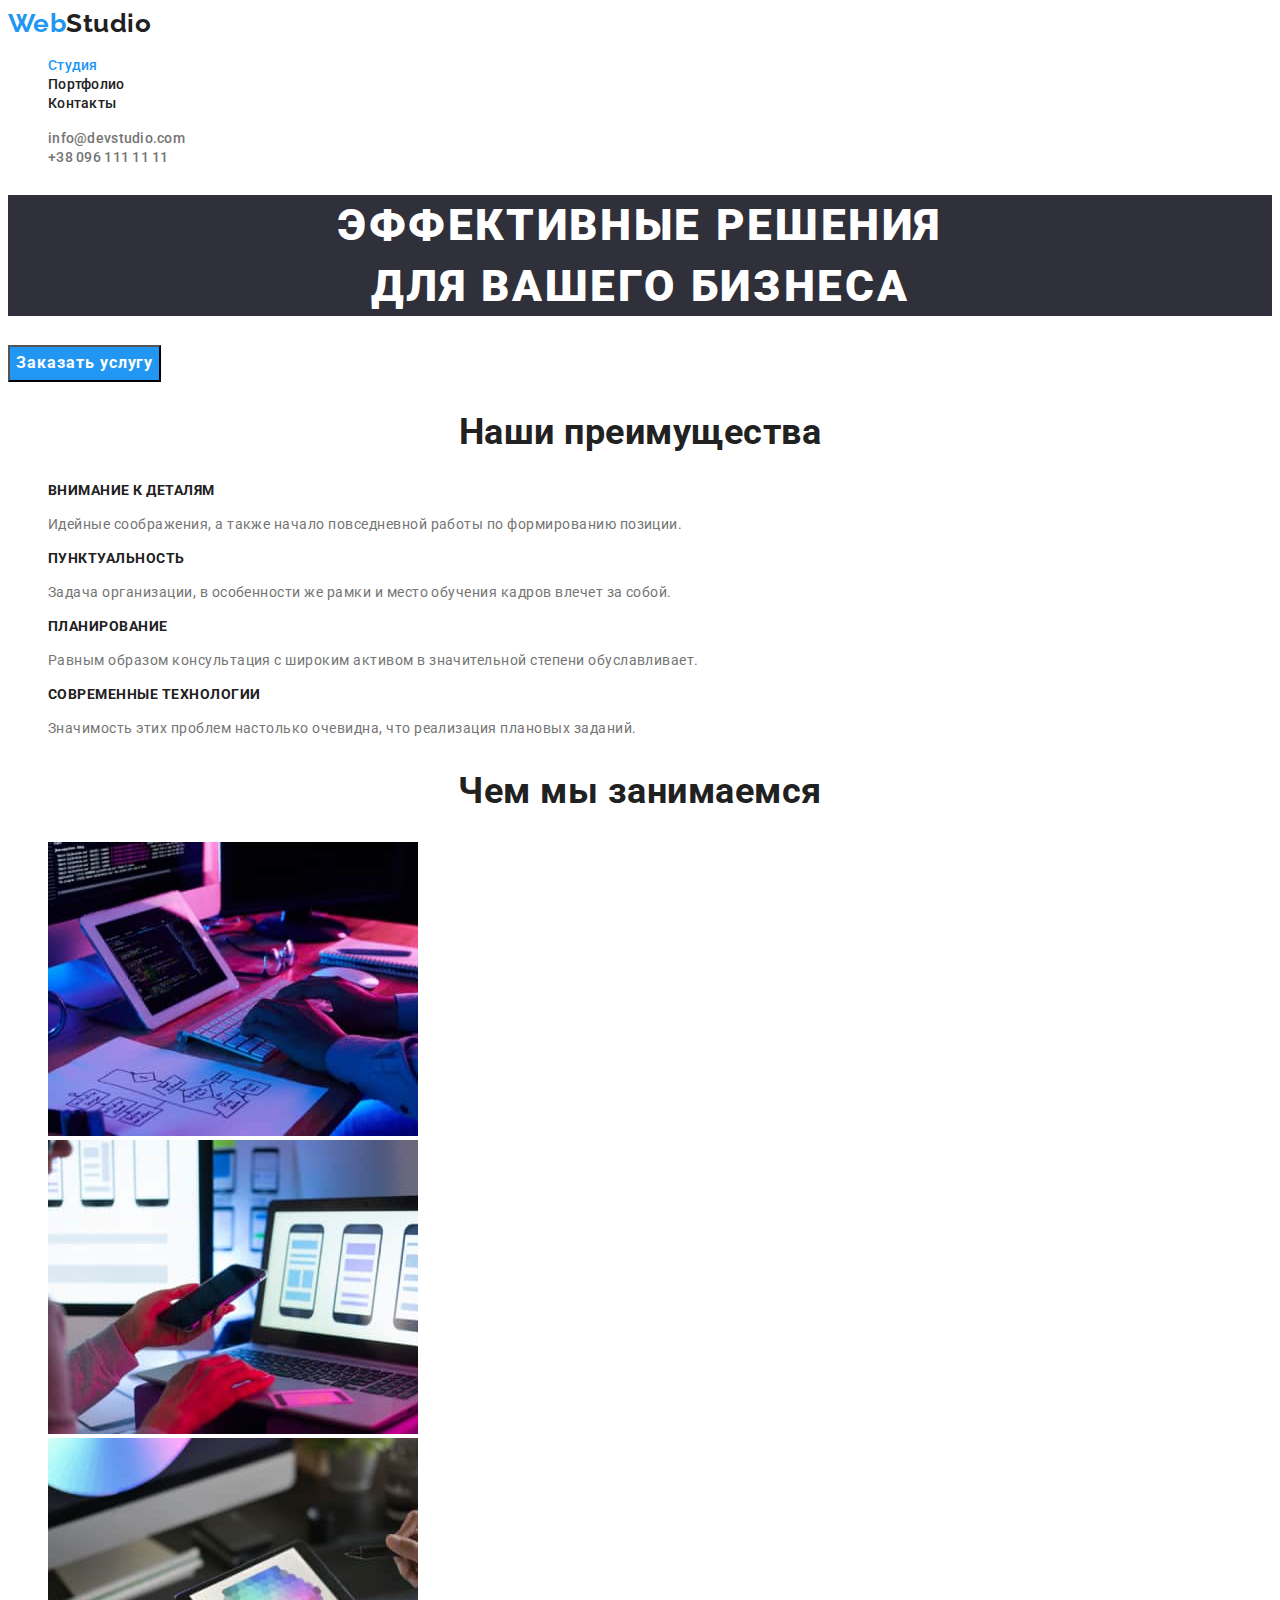
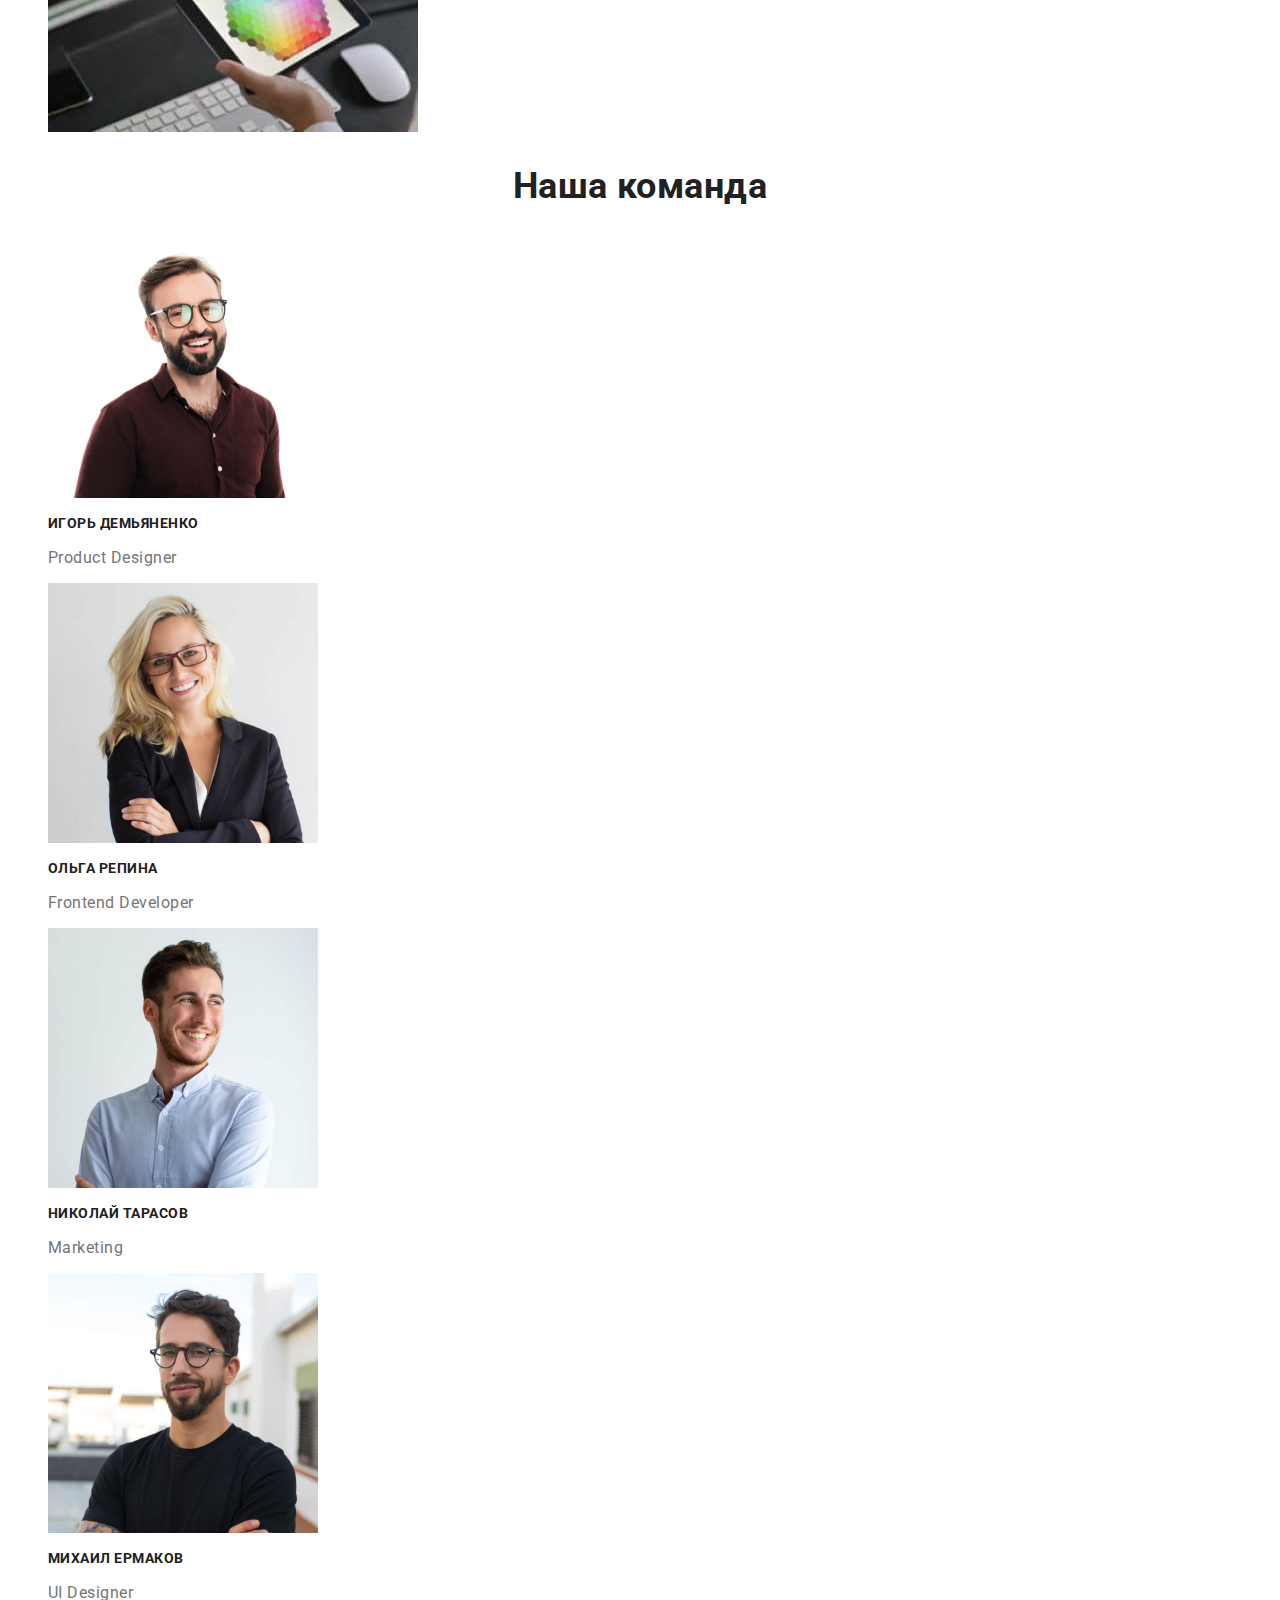
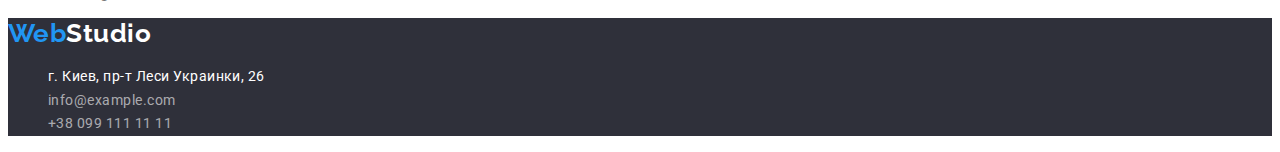
<file: index.html>
<!DOCTYPE html>
<html lang="ru">
  <head>
    <meta charset="UTF-8" />
    <meta http-equiv="X-UA-Compatible" content="IE=edge" />
    <meta name="viewport" content="width=device-width, initial-scale=1.0" />
    <title>Студия</title>
    <link rel="preconnect" href="https://fonts.googleapis.com" />
    <link rel="preconnect" href="https://fonts.gstatic.com" crossorigin />
    <link
      href="https://fonts.googleapis.com/css2?family=Raleway:wght@700&family=Roboto:wght@400;500;700;900&display=swap"
      rel="stylesheet"
    />
    <link rel="stylesheet" href="./css/common.css" />
    <link rel="stylesheet" href="./css/main.css" />
  </head>

  <body>
    <!-- HEADER -->
    <header>
      <nav class="navigation">
        <a href="./index.html" class="logo">
          <span class="item">Web</span>Studio
        </a>
        <ul class="site-nav no-marker">
          <li><a href="./index.html" class="link current">Студия</a></li>
          <li><a href="./portfolio.html" class="link">Портфолио</a></li>
          <li><a href="#" class="link">Контакты</a></li>
        </ul>
      </nav>
      <ul class="head-address no-marker">
        <li>
          <a href="mailto:info@devstudio.com" class="contact"
            >info@devstudio.com</a
          >
        </li>
        <li>
          <a href="tel:+380961111111" class="contact">+38 096 111 11 11</a>
        </li>
      </ul>
    </header>

    <!-- MAIN -->
    <main>
      <!-- HERO -->
      <section class="hero">
        <h1 class="hero-title">Эффективные решения <br />для вашего бизнеса</h1>
        <button type="button" class="button">Заказать услугу</button>
      </section>

      <!-- OUR FEATURES -->
      <section class="main-section">
        <h2 class="section-title">Наши преимущества</h2>
        <ul class="features no-marker">
          <li>
            <h3 class="title">Внимание к деталям</h3>
            <p class="text">
              Идейные соображения, а также начало повседневной работы по
              формированию позиции.
            </p>
          </li>
          <li>
            <h3 class="title">Пунктуальность</h3>
            <p class="text">
              Задача организации, в особенности же рамки и место обучения кадров
              влечет за собой.
            </p>
          </li>
          <li>
            <h3 class="title">Планирование</h3>
            <p class="text">
              Равным образом консультация с широким активом в значительной
              степени обуславливает.
            </p>
          </li>
          <li>
            <h3 class="title">Современные технологии</h3>
            <p class="text">
              Значимость этих проблем настолько очевидна, что реализация
              плановых заданий.
            </p>
          </li>
        </ul>
      </section>

      <!-- WHAT WE DO -->
      <section class="section-img">
        <h2 class="section-title">Чем мы занимаемся</h2>
        <ul class="no-marker">
          <li>
            <img
              src="./images/logo1.jpg"
              alt="Человек набирает код на клавиатуре, перед ним планшет с синтаксисом"
              width="370"
            />
          </li>
          <li>
            <img
              src="./images/logo2.jpg"
              alt="Девушка держит телефон в руке, перед ней открытый ноутбук с инструкциями по телефону"
              width="370"
            />
          </li>
          <li>
            <img
              src="./images/logo3.jpg"
              alt="Человек держит планшет с изображением разноцветной мозаики"
              width="370"
            />
          </li>
        </ul>
      </section>

      <!-- TEAM -->
      <section class="section team">
        <h2 class="section-title">Наша команда</h2>
        <ul class="features no-marker">
          <li>
            <img src="./images/team1.jpg" alt="Product Designer" width="270" />
            <h3 class="title">Игорь Демьяненко</h3>
            <p>Product Designer</p>
          </li>
          <li>
            <img
              src="./images/team2.jpg"
              alt="Frontend Developer"
              width="270"
            />
            <h3 class="title">Ольга Репина</h3>
            <p>Frontend Developer</p>
          </li>
          <li>
            <img src="./images/team3.jpg" alt="Marketing" width="270" />
            <h3 class="title">Николай Тарасов</h3>
            <p>Marketing</p>
          </li>
          <li>
            <img src="./images/team4.jpg" alt="UI Designer" width="270" />
            <h3 class="title">Михаил Ермаков</h3>
            <p>UI Designer</p>
          </li>
        </ul>
      </section>
    </main>

    <!-- FOOTER -->
    <footer class="main-address">
      <a href="./index.html" class="footer-logo">
        <span class="item">Web</span>Studio</a
      >
      <address>
        <ul class="footer-address no-marker">
          <li>
            <a
              href="https://goo.gl/maps/1nnUmnMPvjqET8Wr9"
              class="contacts address"
              >г. Киев, пр-т Леси Украинки, 26</a
            >
          </li>
          <li>
            <a href="mailto:info@example.com" class="contacts info"
              >info@example.com</a
            >
          </li>
          <li>
            <a href="tel:+380991111111" class="contacts info"
              >+38 099 111 11 11</a
            >
          </li>
        </ul>
      </address>
    </footer>
  </body>
</html>
</file>
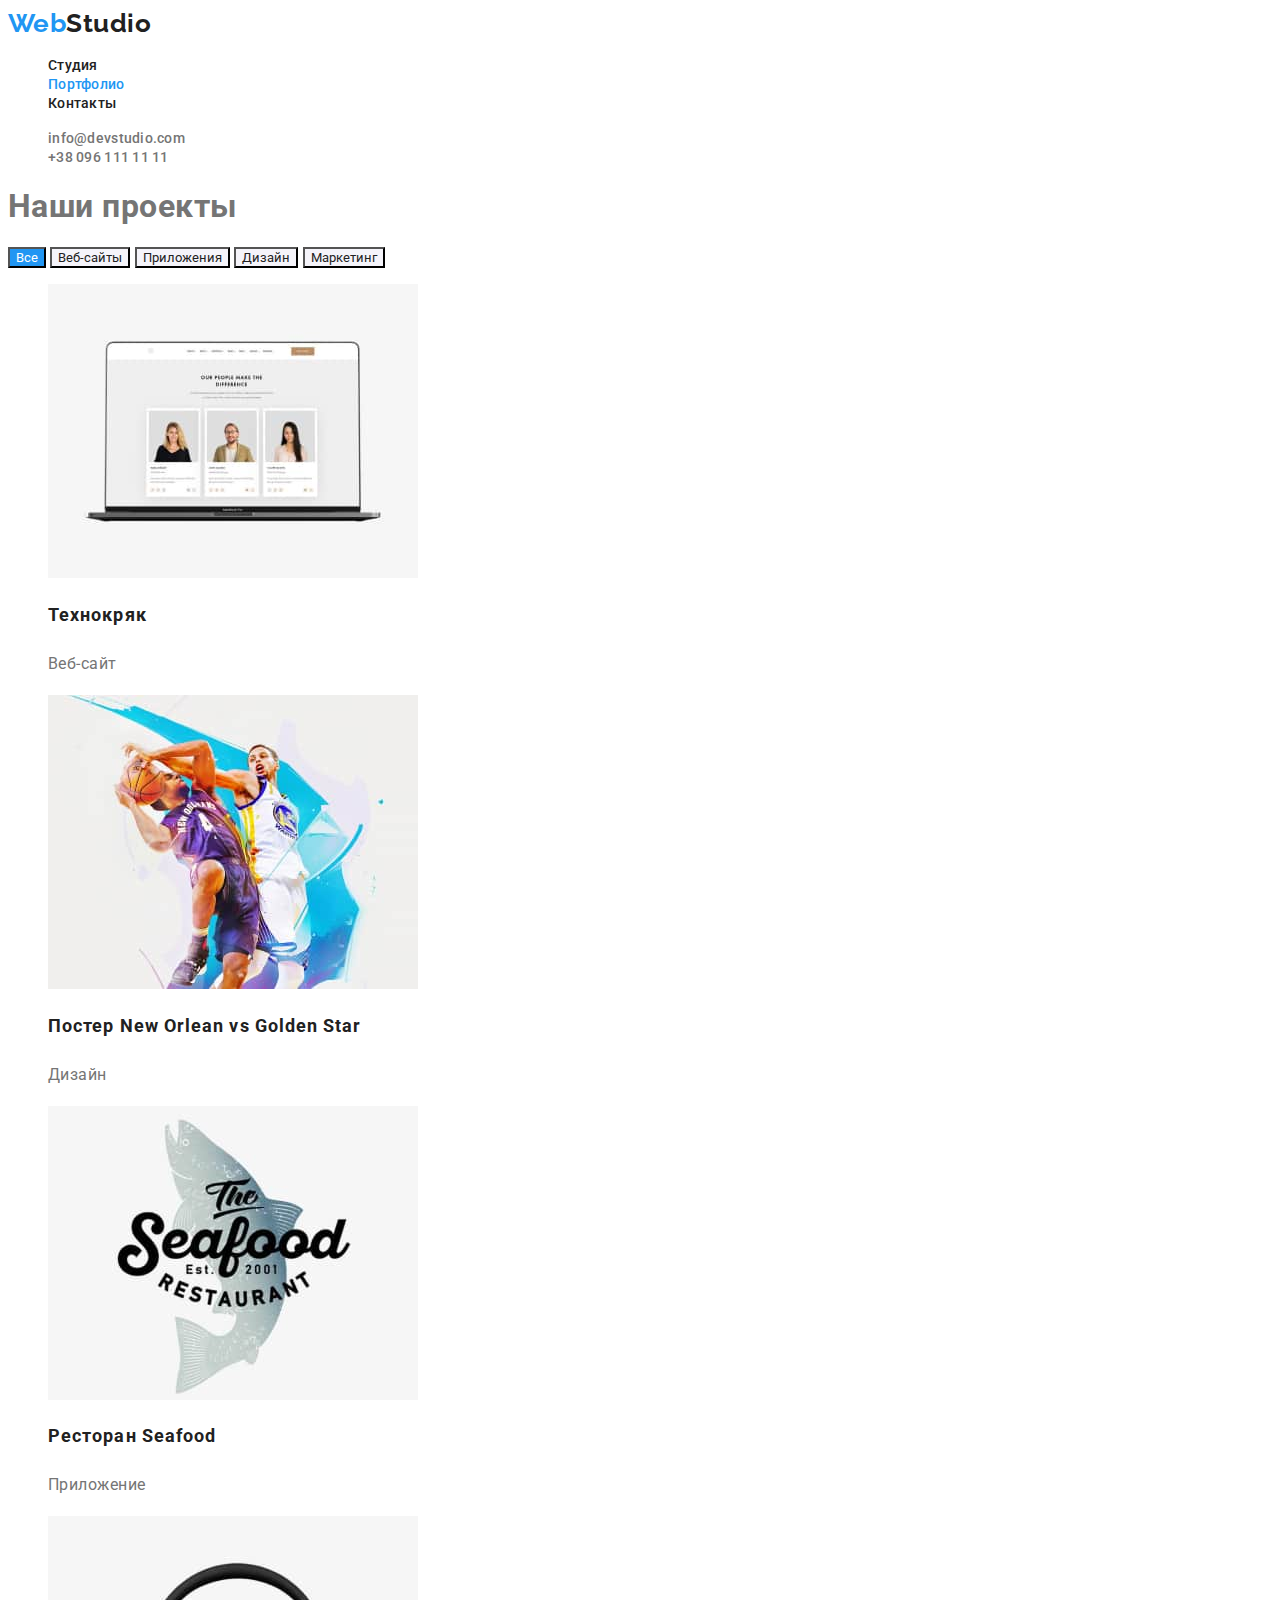
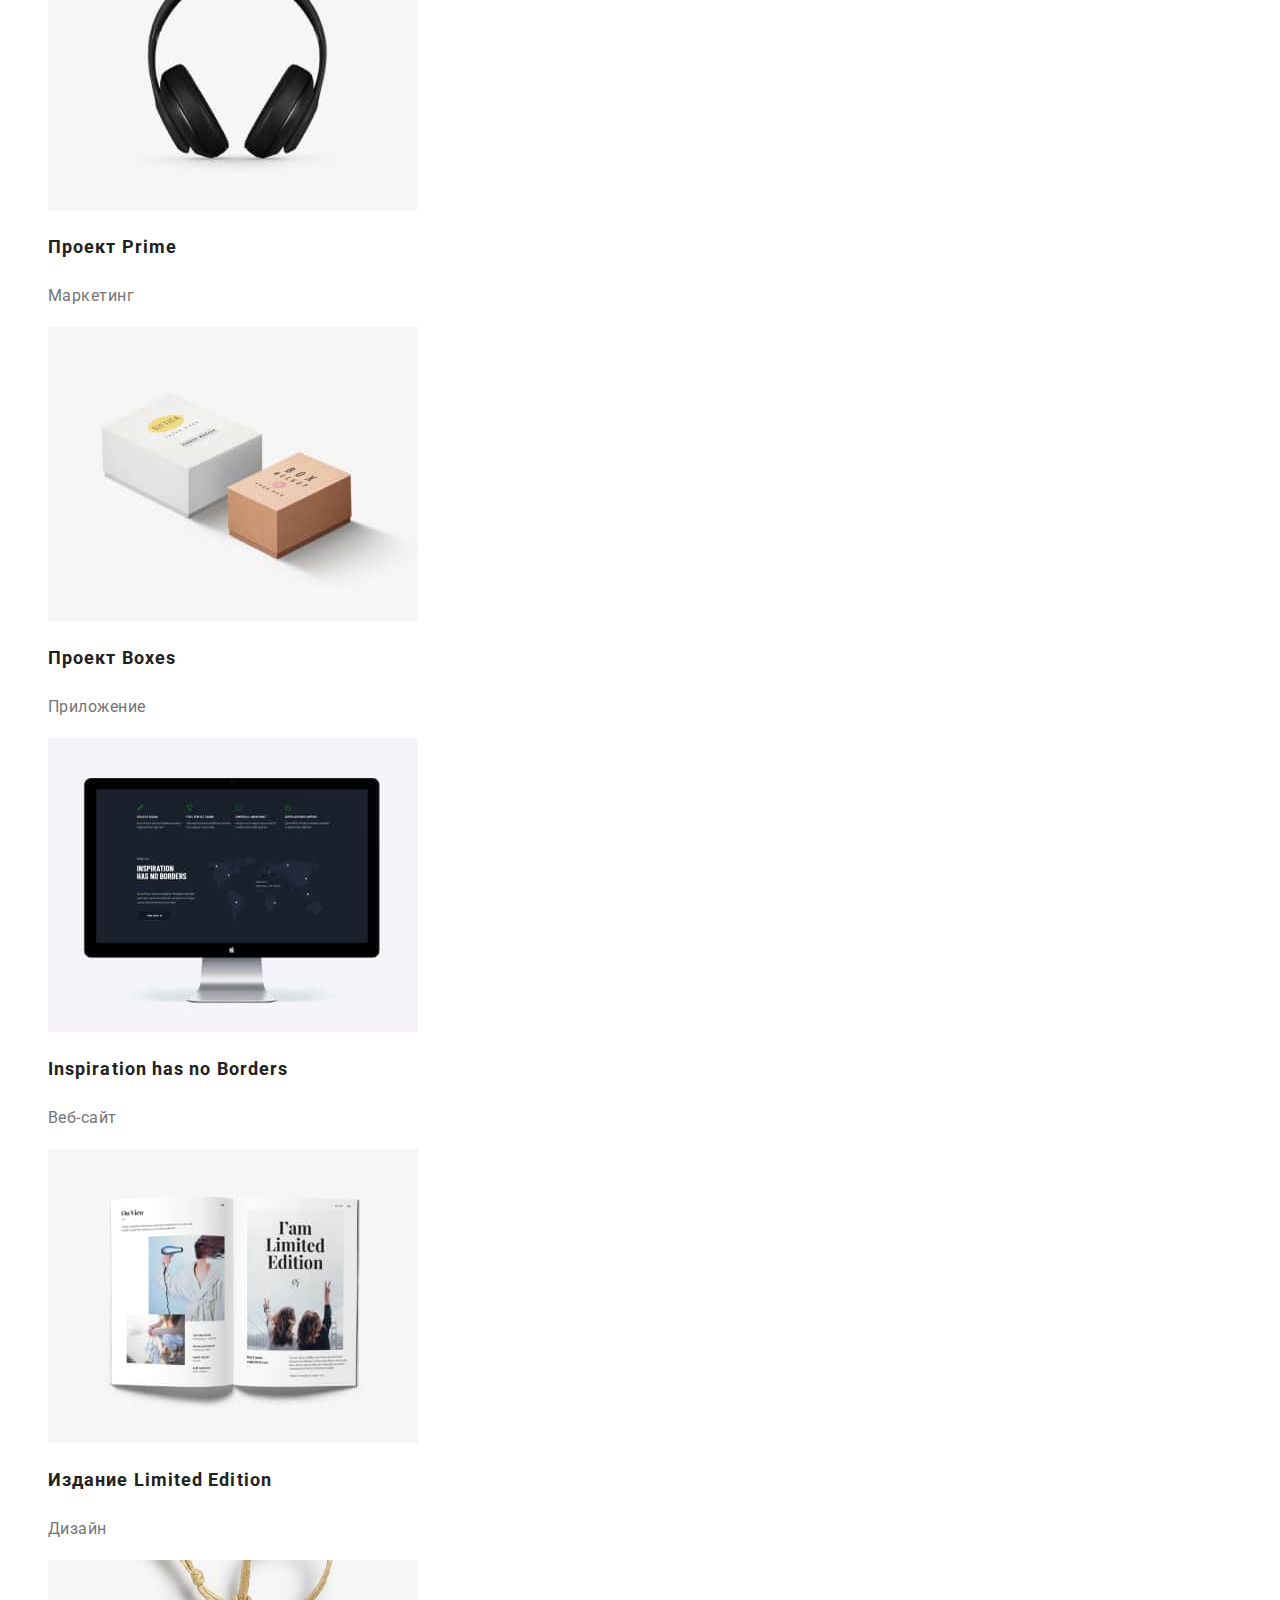
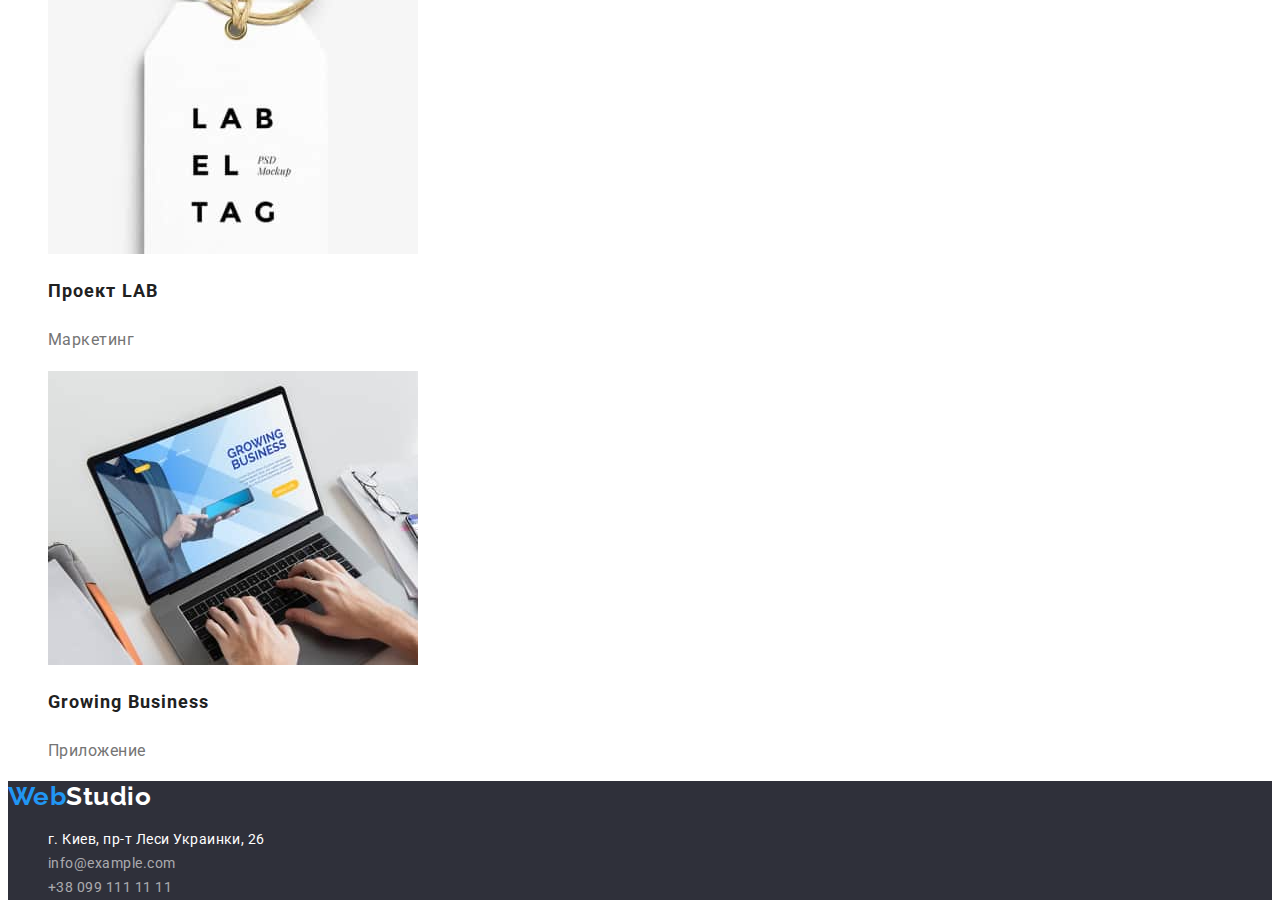
<file: portfolio.html>
<!DOCTYPE html>
<html lang="ru">
  <head>
    <meta charset="UTF-8" />
    <meta http-equiv="X-UA-Compatible" content="IE=edge" />
    <meta name="viewport" content="width=device-width, initial-scale=1.0" />
    <title>Портфолио</title>
    <link rel="preconnect" href="https://fonts.googleapis.com" />
    <link rel="preconnect" href="https://fonts.gstatic.com" crossorigin />
    <link
      href="https://fonts.googleapis.com/css2?family=Raleway:wght@700&family=Roboto:wght@400;500;700;900&display=swap"
      rel="stylesheet"
    />
    <link rel="stylesheet" href="./css/common.css" />
    <link rel="stylesheet" href="./css/main.css" />
  </head>

  <body>
    <!-- HEADER -->
    <header>
      <nav class="navigation">
        <a href="./index.html" class="logo">
          <span class="item">Web</span>Studio
        </a>
        <ul class="site-nav no-marker">
          <li><a href="./index.html" class="link">Студия</a></li>
          <li><a href="./portfolio.html" class="link current">Портфолио</a></li>
          <li><a href="#" class="link">Контакты</a></li>
        </ul>
      </nav>
      <ul class="head-address no-marker">
        <li>
          <a href="mailto:info@devstudio.com" class="contact"
            >info@devstudio.com</a
          >
        </li>
        <li>
          <a href="tel:+380961111111" class="contact">+38 096 111 11 11</a>
        </li>
      </ul>
    </header>
    <!-- MAIN -->
    <main>
      <!-- PROJECTS -->
      <section class="projects">
        <h1 class="projects-title">Наши проекты</h1>
        <div class="filter">
          <button type="button" class="buttons accent">Все</button>
          <button type="button" class="buttons">Веб-сайты</button>
          <button type="button" class="buttons">Приложения</button>
          <button type="button" class="buttons">Дизайн</button>
          <button type="button" class="buttons">Маркетинг</button>
        </div>
        <ul class="works no-marker">
          <li>
            <a>
              <img
                src="./images/project1.jpg"
                alt="Интерфейс веб-сайта изображен на экране ноутбука"
                width="370"
              />
              <h2 class="work">Технокряк</h2>
              <p class="desc">Веб-сайт</p>
            </a>
          </li>
          <li>
            <a>
              <img
                src="./images/project2.jpg"
                alt="Постер с двумя баскетболистами в ходе игры"
                width="370"
              />
              <h2 class="work">Постер New Orlean vs Golden Star</h2>
              <p class="desc">Дизайн</p>
            </a>
          </li>
          <li>
            <a>
              <img
                src="./images/project3.jpg"
                alt="Логотип названия ресторана с рыбой на заднем фоне"
                width="370"
              />
              <h2 class="work">Ресторан Seafood</h2>
              <p class="desc">Приложение</p>
            </a>
          </li>
          <li>
            <a>
              <img
                src="./images/project4.jpg"
                alt="Черные наушники на белом фоне"
                width="370"
              />
              <h2 class="work">Проект Prime</h2>
              <p class="desc">Маркетинг</p>
            </a>
          </li>
          <li>
            <a>
              <img
                src="./images/project5.jpg"
                alt="Большая белая подарочная коробка и коричневая коробка поменьше расположены рядом"
                width="370"
              />
              <h2 class="work">Проект Boxes</h2>
              <p class="desc">Приложение</p>
            </a>
          </li>
          <li>
            <a>
              <img
                src="./images/project6.jpg"
                alt="Черный монитор с интерфейсом веб-сайта"
                width="370"
              />
              <h2 class="work">Inspiration has no Borders</h2>
              <p class="desc">Веб-сайт</p>
            </a>
          </li>
          <li>
            <a>
              <img
                src="./images/project7.jpg"
                alt="Развернутый журнал со страницами с ограниченного тиража"
                width="370"
              />
              <h2 class="work">Издание Limited Edition</h2>
              <p class="desc">Дизайн</p>
            </a>
          </li>
          <li>
            <a>
              <img
                src="./images/project8.jpg"
                alt="Черный текст названия проекта на белой бирке"
                width="370"
              />
              <h2 class="work">Проект LAB</h2>
              <p class="desc">Маркетинг</p>
            </a>
          </li>
          <li>
            <a>
              <img
                src="./images/project9.jpg"
                alt="Интерфейс страницы приложения изображен на экране ноутбука"
                width="370"
              />
              <h2 class="work">Growing Business</h2>
              <p class="desc">Приложение</p>
            </a>
          </li>
        </ul>
      </section>
    </main>

    <!-- FOOTER -->
    <footer class="main-address">
      <a href="./index.html" class="footer-logo"
        ><span class="item">Web</span>Studio</a
      >
      <address>
        <ul class="footer-address no-marker">
          <li>
            <a
              href="https://goo.gl/maps/1nnUmnMPvjqET8Wr9"
              class="contacts address"
              >г. Киев, пр-т Леси Украинки, 26</a
            >
          </li>
          <li>
            <a href="mailto:info@example.com" class="contacts info"
              >info@example.com</a
            >
          </li>
          <li>
            <a href="tel:+380991111111" class="contacts info"
              >+38 099 111 11 11</a
            >
          </li>
        </ul>
      </address>
    </footer>
  </body>
</html>
</file>
<file: css/common.css>
:root {
  --accent-color: #2196f3;
  --primary-text-color: #757575;
  --secondary-text-color: #212121;
  --hero-text-color: #ffffff;
  --filter-color: #f5f4fa;
}

body {
  background-color: var(--hero-text-color);
  color: var(--primary-text-color);
  font-family: Roboto, sans-serif;
  font-style: normal;
  letter-spacing: 0.03em;
}

/* HEADER */

.logo {
  color: var(--secondary-text-color);
  font-family: Raleway, sans-serif;
  text-decoration: none;

  font-weight: 700;
  font-size: 26px;
  line-height: 1.19;
}

.item {
  color: var(--accent-color);
  font-family: Raleway, sans-serif;
}

.site-nav .link {
  color: var(--secondary-text-color);
  text-decoration: none;
  letter-spacing: 0.02em;

  font-weight: 500;
  font-size: 14px;
  line-height: 1.14;
}

.site-nav .link:hover,
.site-nav .link:focus {
  color: var(--accent-color);
}

.site-nav .link.current {
  color: var(--accent-color);
}

.head-address .contact {
  color: var(--primary-text-color);
  text-decoration: none;
  letter-spacing: 0.02em;

  font-weight: 500;
  font-size: 14px;
  line-height: 1.14;
}

.contact:hover,
.contact:focus {
  color: var(--accent-color);
}

/* FOOTER */
.main-address {
  background-color: #2f303a;
}

.footer-logo {
  color: var(--hero-text-color);
  font-family: Raleway, sans-serif;
  text-decoration: none;

  font-weight: 700;
  font-size: 26px;
  line-height: 1.19;
}

.footer-address .contacts {
  text-decoration: none;
}

.footer-address .contacts:hover,
.footer-address .contacts:focus {
  color: var(--accent-color);
}

.address {
  color: var(--hero-text-color);
  font-weight: 400;
  font-size: 14px;
  font-style: normal;
  line-height: 1.71;
}

.info {
  color: rgba(255, 255, 255, 0.6);
  font-style: normal;
  font-weight: 400;
  font-size: 14px;
  line-height: 1.71;
}

.no-marker {
  list-style: none;
}
</file>
<file: css/main.css>
/* primary text color - #757575 */
/* secondary text color - #212121 */
/* hero text color - #ffffff */
/* physical address text color - rgba(255, 255, 255, 0.6) */
/* accent color - #2196F3 */
/* hero/footer background - #2F303A */
/* team background color - #F5F4FA */
/* letter-spacing: 0.03em everywhere except hero, nav and header address*/

/* --------- CSS for Studio --------- */

/* HERO */
.hero > .hero-title {
  background-color: #2f303a;
  color: var(--hero-text-color);

  font-weight: 900;
  font-size: 44px;
  line-height: 1.37;
  text-align: center;
  letter-spacing: 0.06em;
  text-transform: uppercase;
}

.button {
  background-color: var(--accent-color);
  color: var(--hero-text-color);
  cursor: pointer;
  font-family: inherit;

  font-weight: 700;
  font-size: 16px;
  line-height: 1.9;
  letter-spacing: 0.06em;
}

/* OUR FEATURES */
.main-section {
  color: var(--primary-text-color);
}

.section-title {
  color: var(--secondary-text-color);
}

.features .title {
  color: var(--secondary-text-color);

  font-weight: 700;
  font-size: 14px;
  line-height: 1.14;
  text-transform: uppercase;
}

.features .text {
  font-size: 14px;
  line-height: 1.71;
}

/* WHAT WE DO */
.section-title {
  font-weight: 700;
  font-size: 36px;
  line-height: 1.16;
  text-align: center;
}

/* OUR TEAM */
.main-section.team {
  background-color: var(--filter-color);
}

/* --------- CSS for Portfolio --------- */

.filter > .buttons {
  background-color: var(--filter-color);
  color: var(--secondary-text-color);
  cursor: pointer;
  font-family: inherit;
}

.filter > .buttons:hover,
.filter > .buttons:focus,
.filter > .accent {
  background-color: var(--accent-color);
  color: var(--hero-text-color);
}

.works .work {
  color: var(--secondary-text-color);
  font-weight: 700;
  font-size: 18px;
  line-height: 2;
  letter-spacing: 0.06em;
}

.works .desc {
  font-size: 16px;
  line-height: 1.87;
}
</file>
